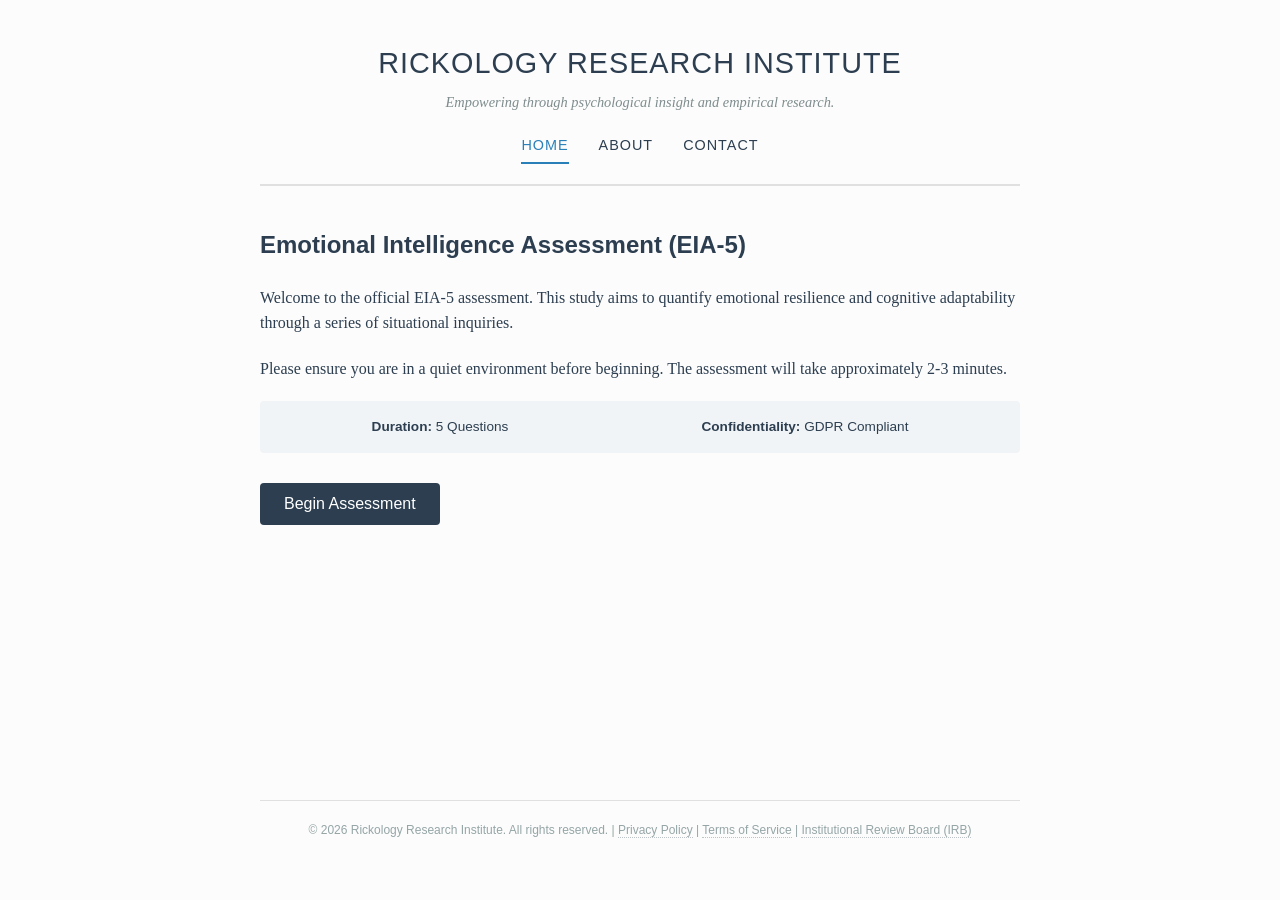
<file: index.html>
<!DOCTYPE html>
<html lang="en">
<head>
    <meta charset="UTF-8">
    <meta name="viewport" content="width=device-width, initial-scale=1.0">
    <title>Emotional Intelligence & Personality Insight Test | Rickology Research Institute</title>
    <link rel="stylesheet" href="style.css">
</head>
<body>
    <div class="container">
        <header>
            <h1>Rickology Research Institute</h1>
            <p class="subtitle">Empowering through psychological insight and empirical research.</p>
            <nav class="main-nav">
                <a href="index.html" class="active">Home</a>
                <a href="about.html">About</a>
                <a href="contact.html">Contact</a>
            </nav>
        </header>

        <main id="app">
            <!-- Landing Page -->
            <section id="landing" class="view">
                <h2>Emotional Intelligence Assessment (EIA-5)</h2>
                <p>Welcome to the official EIA-5 assessment. This study aims to quantify emotional resilience and cognitive adaptability through a series of situational inquiries.</p>
                <p>Please ensure you are in a quiet environment before beginning. The assessment will take approximately 2-3 minutes.</p>
                <div class="meta-info">
                    <span><strong>Duration:</strong> 5 Questions</span>
                    <span><strong>Confidentiality:</strong> GDPR Compliant</span>
                </div>
                <button id="start-btn" class="btn">Begin Assessment</button>
            </section>

            <!-- Assessment Page -->
            <section id="assessment" class="view hidden">
                <div class="progress-container">
                    <div id="progress-bar" class="progress-bar"></div>
                </div>
                <div id="question-container">
                    <h3 id="question-text">Question 1 of 5</h3>
                    <p id="question-desc">Description goes here.</p>
                    <div id="options-container" class="options-grid">
                        <!-- Options will be injected here -->
                    </div>
                </div>
            </section>

            <!-- Processing Page -->
            <section id="processing" class="view hidden">
                <h2>Analyzing Response Patterns...</h2>
                <p>Our algorithms are cross-referencing your data with our global psychometric database.</p>
                <div class="loader-container">
                    <div class="spinner"></div>
                    <p id="status-text">Calibrating neural metrics...</p>
                </div>
            </section>

            <!-- Results Preview -->
            <section id="results-preview" class="view hidden">
                <h2>Assessment Complete</h2>
                <p>We have successfully generated your personality profile. Based on your responses, you exhibit high levels of "Structural Resilience".</p>
                <div class="summary-box">
                    <p><strong>Primary Trait:</strong> Adaptive Harmonization</p>
                    <p>Click below to view your full detailed report and percentile rankings.</p>
                </div>
                <button id="view-results-btn" class="btn primary">View Detailed Report</button>
            </section>

            <!-- The Trap -->
            <section id="trap" class="view hidden fullscreen-video">
                <div id="rick-player"></div>
                <div id="trap-overlay">
                    <div id="fs-notice" class="hidden">
                        <h2>Action Required</h2>
                        <p>To view your results, please click anywhere on the screen.</p>
                    </div>
                </div>
            </section>
        </main>

        <footer>
            <p>&copy; 2026 Rickology Research Institute. All rights reserved. | <a href="#" id="privacy-link">Privacy Policy</a> | <a href="#" id="terms-link">Terms of Service</a> | <a href="#">Institutional Review Board (IRB)</a></p>
        </footer>
    </div>

    <!-- Legal Modals -->
    <div id="legal-modal" class="modal hidden">
        <div class="modal-content">
            <span class="close-modal">&times;</span>
            <div id="modal-text"></div>
        </div>
    </div>

    <script src="https://www.youtube.com/iframe_api"></script>
    <script src="script.js"></script>
</body>
</html>
</file>
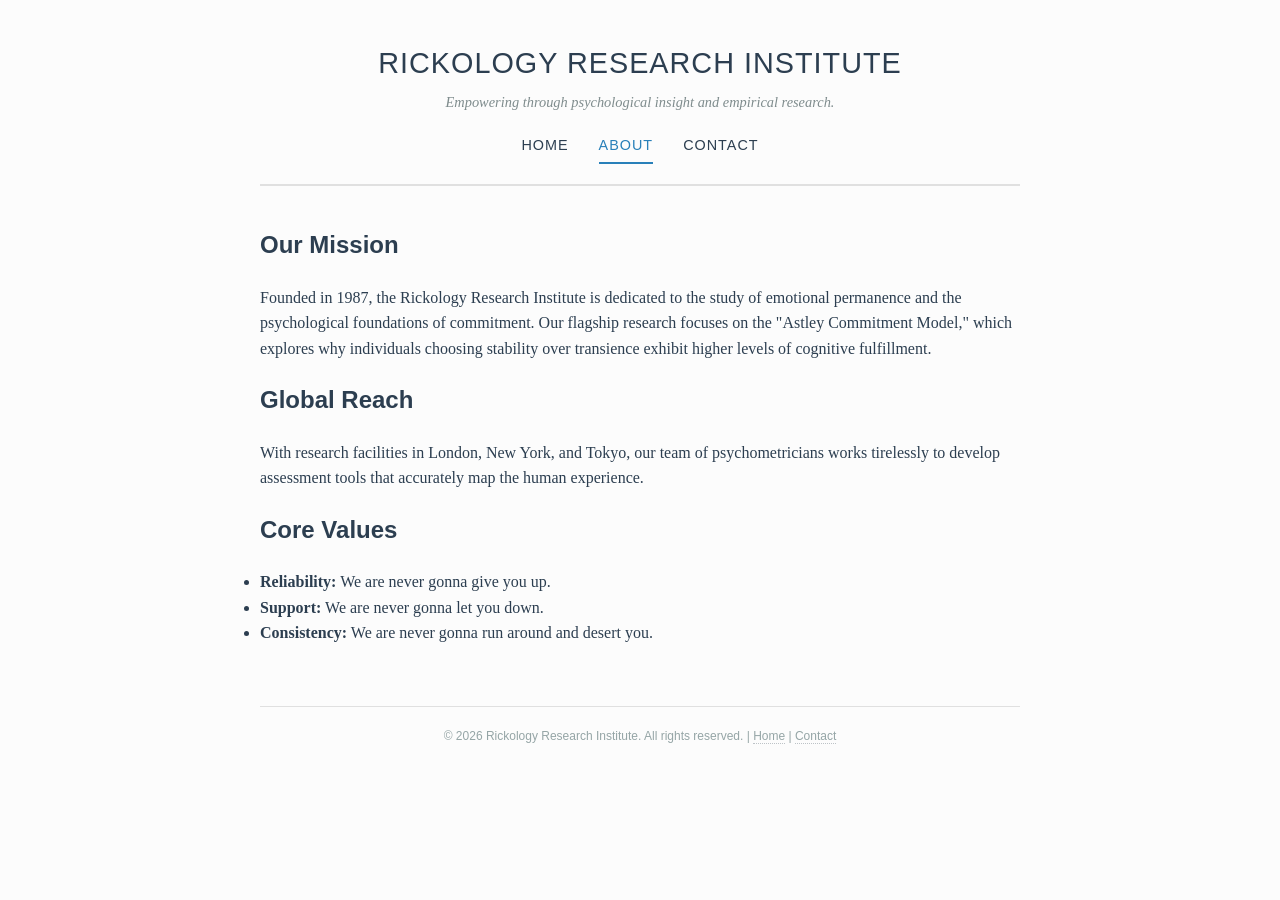
<file: about.html>
<!DOCTYPE html>
<html lang="en">
<head>
    <meta charset="UTF-8">
    <meta name="viewport" content="width=device-width, initial-scale=1.0">
    <title>About Us | Rickology Research Institute</title>
    <link rel="stylesheet" href="style.css">
</head>
<body>
    <div class="container">
        <header>
            <h1>Rickology Research Institute</h1>
            <p class="subtitle">Empowering through psychological insight and empirical research.</p>
            <nav class="main-nav">
                <a href="index.html">Home</a>
                <a href="about.html" class="active">About</a>
                <a href="contact.html">Contact</a>
            </nav>
        </header>

        <main>
            <section class="view">
                <h2>Our Mission</h2>
                <p>Founded in 1987, the Rickology Research Institute is dedicated to the study of emotional permanence and the psychological foundations of commitment. Our flagship research focuses on the "Astley Commitment Model," which explores why individuals choosing stability over transience exhibit higher levels of cognitive fulfillment.</p>
                
                <h2>Global Reach</h2>
                <p>With research facilities in London, New York, and Tokyo, our team of psychometricians works tirelessly to develop assessment tools that accurately map the human experience.</p>
                
                <h2>Core Values</h2>
                <ul>
                    <li><strong>Reliability:</strong> We are never gonna give you up.</li>
                    <li><strong>Support:</strong> We are never gonna let you down.</li>
                    <li><strong>Consistency:</strong> We are never gonna run around and desert you.</li>
                </ul>
            </section>
        </main>

        <footer>
            <p>&copy; 2026 Rickology Research Institute. All rights reserved. | <a href="index.html">Home</a> | <a href="contact.html">Contact</a></p>
        </footer>
    </div>
</body>
</html>
</file>
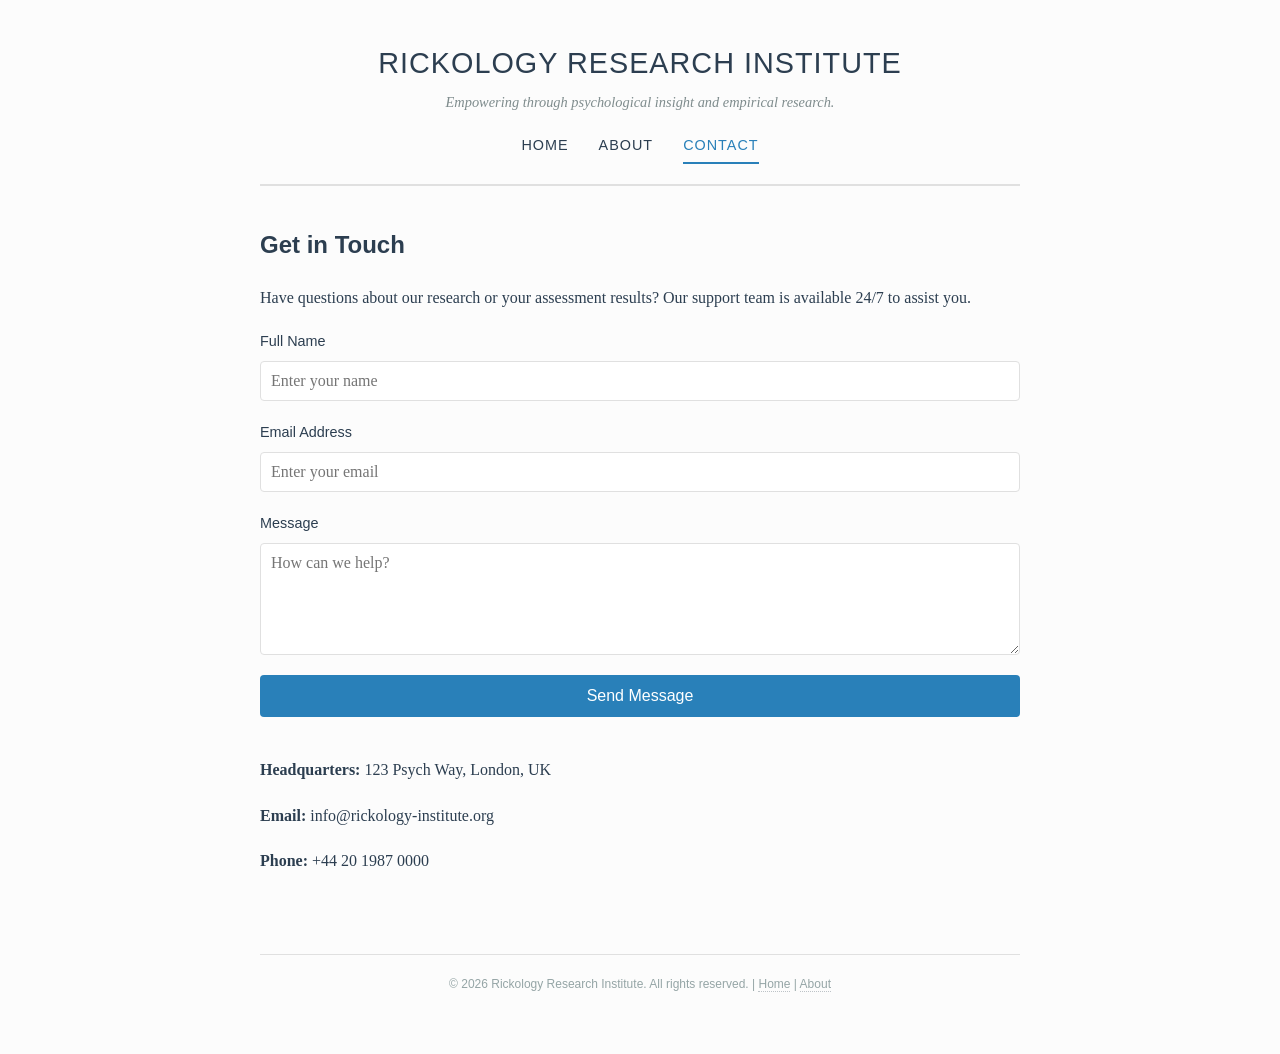
<file: contact.html>
<!DOCTYPE html>
<html lang="en">
<head>
    <meta charset="UTF-8">
    <meta name="viewport" content="width=device-width, initial-scale=1.0">
    <title>Contact Us | Rickology Research Institute</title>
    <link rel="stylesheet" href="style.css">
</head>
<body>
    <div class="container">
        <header>
            <h1>Rickology Research Institute</h1>
            <p class="subtitle">Empowering through psychological insight and empirical research.</p>
            <nav class="main-nav">
                <a href="index.html">Home</a>
                <a href="about.html">About</a>
                <a href="contact.html" class="active">Contact</a>
            </nav>
        </header>

        <main>
            <section class="view">
                <h2>Get in Touch</h2>
                <p>Have questions about our research or your assessment results? Our support team is available 24/7 to assist you.</p>
                
                <form class="contact-form" onsubmit="event.preventDefault(); alert('Message sent! We will never let you down.');">
                    <div class="form-group">
                        <label for="name">Full Name</label>
                        <input type="text" id="name" placeholder="Enter your name" required>
                    </div>
                    <div class="form-group">
                        <label for="email">Email Address</label>
                        <input type="email" id="email" placeholder="Enter your email" required>
                    </div>
                    <div class="form-group">
                        <label for="message">Message</label>
                        <textarea id="message" rows="5" placeholder="How can we help?" required></textarea>
                    </div>
                    <button type="submit" class="btn primary">Send Message</button>
                </form>

                <div class="contact-details" style="margin-top: 40px;">
                    <p><strong>Headquarters:</strong> 123 Psych Way, London, UK</p>
                    <p><strong>Email:</strong> info@rickology-institute.org</p>
                    <p><strong>Phone:</strong> +44 20 1987 0000</p>
                </div>
            </section>
        </main>

        <footer>
            <p>&copy; 2026 Rickology Research Institute. All rights reserved. | <a href="index.html">Home</a> | <a href="about.html">About</a></p>
        </footer>
    </div>
</body>
</html>
</file>
<file: style.css>
:root {
    --bg-color: #fcfcfc;
    --text-color: #2c3e50;
    --accent-color: #2980b9;
    --border-color: #e0e0e0;
    --header-bg: #f8f9fa;
    --font-main: 'Georgia', serif;
    --font-heading: 'Helvetica Neue', Helvetica, Arial, sans-serif;
}

* {
    box-sizing: border-box;
    margin: 0;
    padding: 0;
}

body {
    background-color: var(--bg-color);
    color: var(--text-color);
    font-family: var(--font-main);
    line-height: 1.6;
    display: flex;
    justify-content: center;
    min-height: 100vh;
}

.container {
    max-width: 800px;
    width: 100%;
    padding: 40px 20px;
    display: flex;
    flex-direction: column;
}

main#app {
    flex-grow: 1;
    display: flex;
    flex-direction: column;
}

header {
    text-align: center;
    border-bottom: 2px solid var(--border-color);
    padding-bottom: 20px;
    margin-bottom: 40px;
}

h1 {
    font-family: var(--font-heading);
    font-weight: 300;
    letter-spacing: 1px;
    text-transform: uppercase;
    font-size: 1.8rem;
    margin-bottom: 5px;
}

.subtitle {
    font-style: italic;
    color: #7f8c8d;
    font-size: 0.9rem;
    margin-bottom: 20px;
}

.main-nav {
    margin-top: 20px;
    display: flex;
    justify-content: center;
    gap: 30px;
}

.main-nav a {
    text-decoration: none;
    color: var(--text-color);
    font-family: var(--font-heading);
    font-size: 0.9rem;
    font-weight: 500;
    text-transform: uppercase;
    letter-spacing: 1px;
    padding-bottom: 5px;
    border-bottom: 2px solid transparent;
    transition: border-color 0.2s;
}

.main-nav a:hover, .main-nav a.active {
    border-color: var(--accent-color);
    color: var(--accent-color);
}

.view {
    display: block;
    animation: fadeIn 0.5s ease-in-out;
    flex-grow: 1;
}

.hidden {
    display: none !important;
}

h2 {
    font-family: var(--font-heading);
    margin-bottom: 20px;
    font-weight: 600;
}

p {
    margin-bottom: 20px;
}

.meta-info {
    background: #f1f4f6;
    padding: 15px;
    border-radius: 4px;
    display: flex;
    justify-content: space-around;
    margin-bottom: 30px;
    font-size: 0.85rem;
    font-family: var(--font-heading);
}

.btn {
    display: inline-block;
    padding: 12px 24px;
    background-color: var(--text-color);
    color: white;
    border: none;
    border-radius: 4px;
    font-family: var(--font-heading);
    cursor: pointer;
    font-size: 1rem;
    transition: background 0.2s;
    text-decoration: none;
    text-align: center;
}

.btn:hover {
    background-color: #1a252f;
}

.btn.primary {
    background-color: var(--accent-color);
}

.btn.primary:hover {
    background-color: #21618c;
}

/* Assessment Styles */
.progress-container {
    background: #eee;
    height: 6px;
    border-radius: 3px;
    margin-bottom: 30px;
    overflow: hidden;
}

.progress-bar {
    height: 100%;
    background: var(--accent-color);
    width: 0%;
    transition: width 0.3s;
}

.options-grid {
    display: grid;
    gap: 15px;
    margin-top: 25px;
}

.option-card {
    border: 1px solid var(--border-color);
    padding: 15px;
    border-radius: 4px;
    cursor: pointer;
    transition: border-color 0.2s, background 0.2s;
}

.option-card:hover {
    border-color: var(--accent-color);
    background: #f7fbfe;
}

/* Loader Styles */
.loader-container {
    text-align: center;
    margin-top: 40px;
}

.spinner {
    width: 50px;
    height: 50px;
    border: 5px solid #f3f3f3;
    border-top: 5px solid var(--accent-color);
    border-radius: 50%;
    animation: spin 1s linear infinite;
    margin: 0 auto 20px;
}

/* Results Styles */
.summary-box {
    border-left: 4px solid var(--accent-color);
    background: #f7fbfe;
    padding: 20px;
    margin-bottom: 30px;
}

/* Fullscreen Video Trap */
.fullscreen-video {
    position: fixed;
    top: 0;
    left: 0;
    width: 100vw;
    height: 100vh;
    background: black;
    z-index: 10000;
    display: flex;
    align-items: center;
    justify-content: center;
    pointer-events: auto;
}

#player {
    width: 100%;
    height: 100%;
    pointer-events: none; /* Block clicking on the video itself to skip/pause */
}

#rick-video {
    width: 100%;
    height: 100%;
    object-fit: cover;
}

#trap-overlay {
    position: absolute;
    top: 0;
    left: 0;
    width: 100%;
    height: 100%;
    z-index: 10001;
    background: transparent;
    display: flex;
    align-items: center;
    justify-content: center;
    cursor: none; /* Hide cursor for extra "stuck" feeling */
}

#fs-notice {
    background: white;
    padding: 40px;
    border-radius: 8px;
    text-align: center;
    box-shadow: 0 10px 30px rgba(0,0,0,0.5);
    font-family: var(--font-heading);
    color: var(--text-color);
}

#fs-notice h2 {
    color: var(--accent-color);
    margin-bottom: 10px;
}

/* Modal Styles */
.modal {
    position: fixed;
    z-index: 1000;
    left: 0;
    top: 0;
    width: 100%;
    height: 100%;
    background-color: rgba(0,0,0,0.5);
    display: flex;
    align-items: center;
    justify-content: center;
}

.modal-content {
    background-color: white;
    padding: 30px;
    border-radius: 8px;
    max-width: 600px;
    width: 90%;
    max-height: 80vh;
    overflow-y: auto;
    position: relative;
    font-family: var(--font-heading);
    font-size: 0.9rem;
}

.close-modal {
    position: absolute;
    right: 20px;
    top: 10px;
    font-size: 28px;
    cursor: pointer;
    color: #aaa;
}

.close-modal:hover {
    color: black;
}

/* Form Styles */
.contact-form {
    display: flex;
    flex-direction: column;
    gap: 20px;
    margin-top: 20px;
}

.form-group {
    display: flex;
    flex-direction: column;
    gap: 8px;
}

.form-group label {
    font-family: var(--font-heading);
    font-size: 0.9rem;
    font-weight: 500;
}

.form-group input, .form-group textarea {
    padding: 10px;
    border: 1px solid var(--border-color);
    border-radius: 4px;
    font-family: var(--font-main);
    font-size: 1rem;
}

.form-group input:focus, .form-group textarea:focus {
    outline: none;
    border-color: var(--accent-color);
}

footer {
    text-align: center;
    font-size: 0.75rem;
    color: #95a5a6;
    border-top: 1px solid var(--border-color);
    padding-top: 20px;
    margin-top: 60px;
    font-family: var(--font-heading);
}

footer a {
    color: inherit;
    text-decoration: none;
    border-bottom: 1px dotted #bdc3c7;
}

@keyframes fadeIn {
    from { opacity: 0; transform: translateY(10px); }
    to { opacity: 1; transform: translateY(0); }
}

@keyframes spin {
    0% { transform: rotate(0deg); }
    100% { transform: rotate(360deg); }
}
</file>
